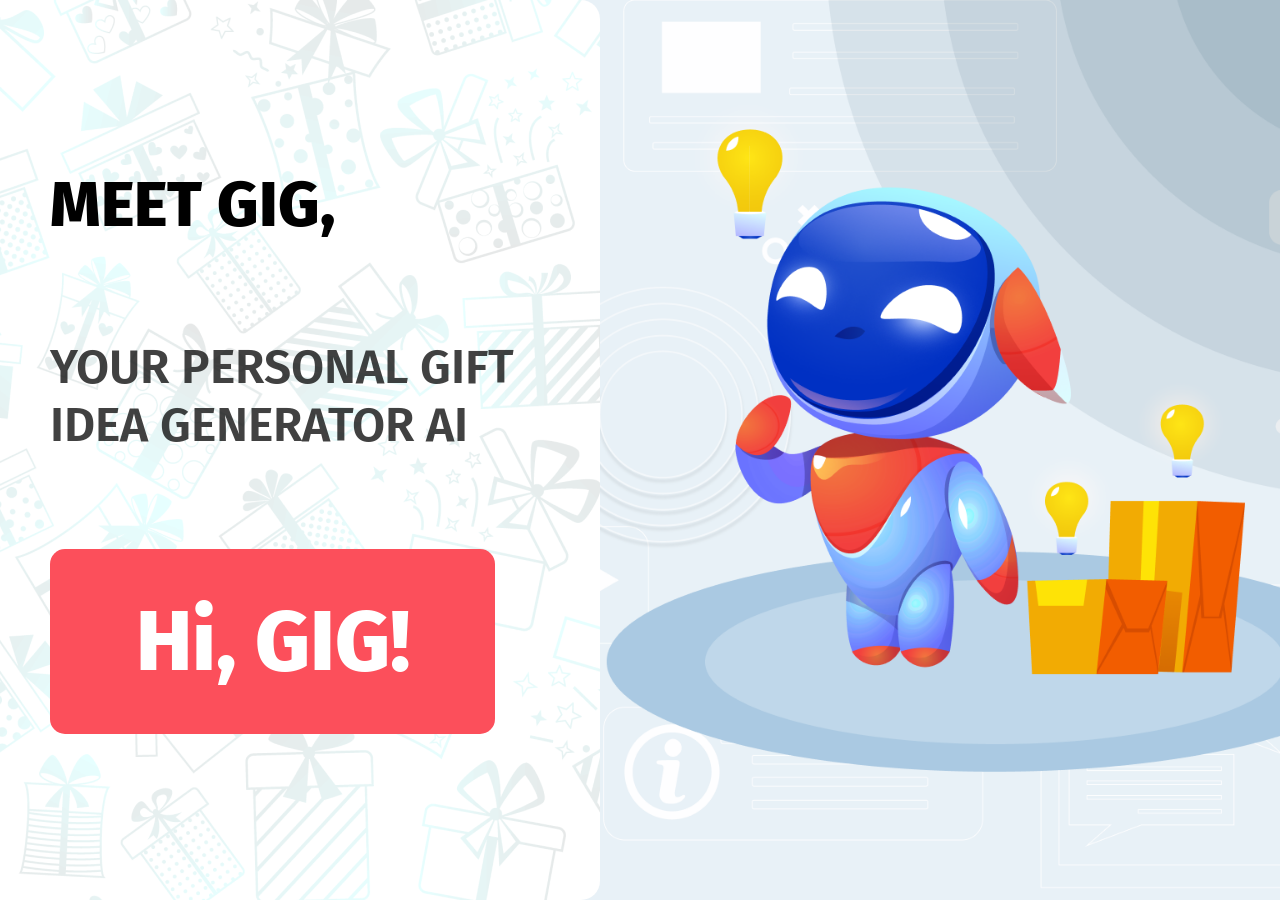
<file: index.html>
<!DOCTYPE html>
<html lang="en">
  <head>
    <meta charset="UTF-8" />
    <meta http-equiv="X-UA-Compatible" content="IE=edge" />
    <meta name="viewport" content="width=device-width, initial-scale=1.0" />
    <link rel="stylesheet" href="./style.css" />
    <link rel="preconnect" href="https://fonts.googleapis.com" />
    <link rel="preconnect" href="https://fonts.gstatic.com" crossorigin />
    <link
      href="https://fonts.googleapis.com/css2?family=Fira+Sans:wght@400;500;600;700;800;900&display=swap"
      rel="stylesheet" />
    <title>Document</title>
  </head>
  <body>
    <div class="hello-container">
      <div class="hello-content">
        <h1>MEET GIG,</h1>
        <p>Your personal gift idea generator AI</p>
        <button><a href="./chat.html">Hi, GIG!</a></button>
      </div>
    </div>
  </body>
</html>
</file>
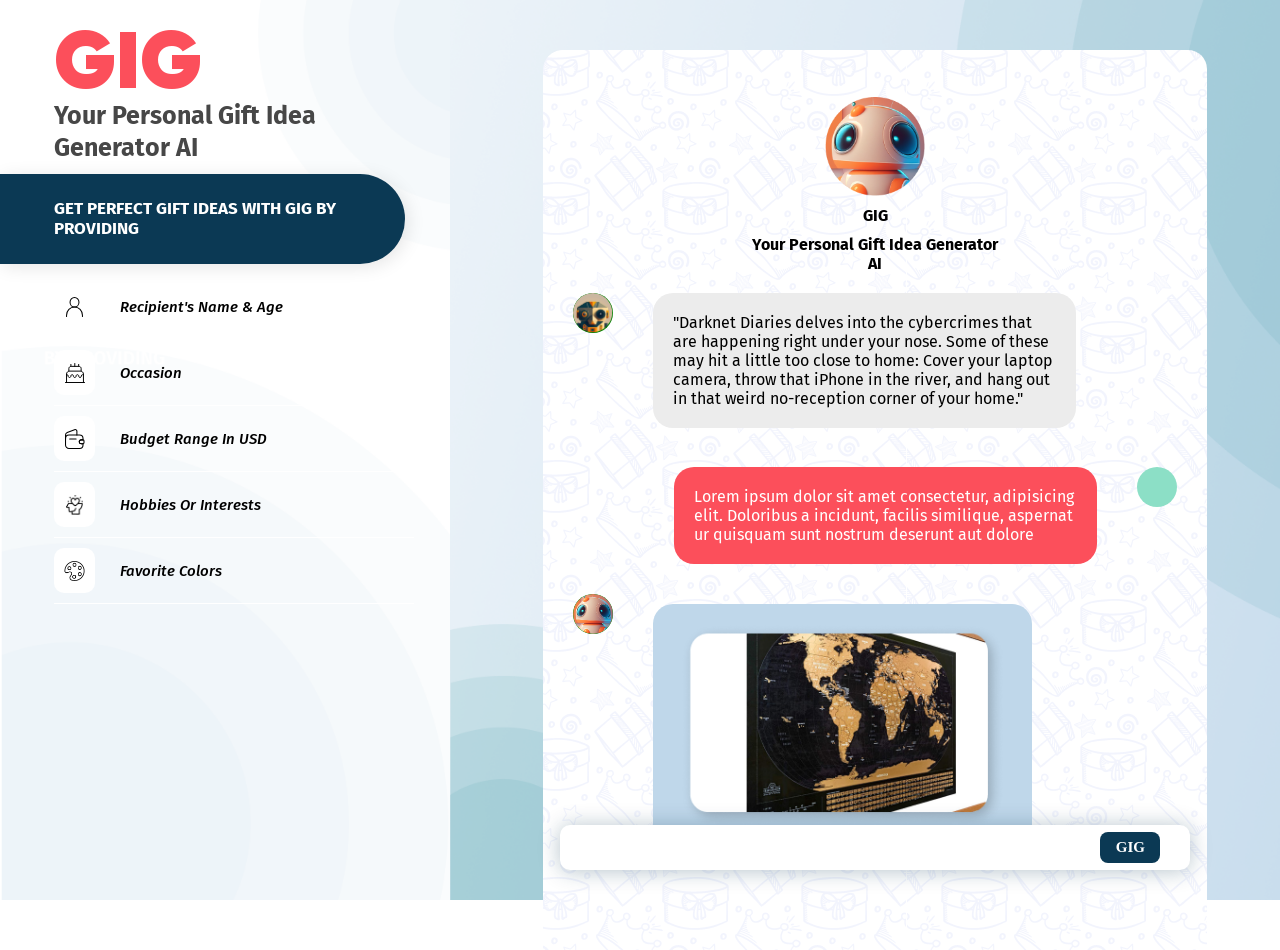
<file: chat.html>
<!DOCTYPE html>
<html lang="en">
  <head>
    <meta charset="UTF-8" />
   
    <link
      href="https://fonts.googleapis.com/css2?family=Fira+Sans:wght@400;500;600;700;800;900&display=swap"
      rel="stylesheet" />
    <meta http-equiv="X-UA-Compatible" content="IE=edge" />
    <meta name="viewport" content="width=device-width, initial-scale=1.0" />
    <link rel="stylesheet" href="./chat.css" />
    <title>Document</title>
  </head>
  <body>
    <div class="chat-wrapper">
      <div class="left-menu">
        <h1>GIG</h1>
        <p>Your personal gift idea generator AI</p>
        <div class="header">Get Perfect Gift Ideas with GIG by providing</div>
        <ul class="menu-list">
          <li>
            <div class="icon-cont">
              <img src="./assets/user.svg" alt="user" />
            </div>
            <p>Recipient's Name & Age</p>
          </li>
          <!-- /////////////////// -->
          <li>
            <div class="icon-cont">
              <img src="./assets/cake.svg" alt="user" />
            </div>
            <p>Occasion</p>
          </li>
          <!-- /////////////////// -->
          <li>
            <div class="icon-cont">
              <img src="./assets/wallet.svg" alt="user" />
            </div>
            <p>Budget Range in USD</p>
          </li>
          <!-- /////////////////// -->
          <li>
            <div class="icon-cont">
              <img src="./assets/hobbies.png" alt="user" />
            </div>
            <p>Hobbies or Interests</p>
          </li>
          <!-- /////////////////// -->
          <li>
            <div class="icon-cont">
              <img src="./assets/color.png" alt="user" />
            </div>
            <p>Favorite colors</p>
          </li>
          <!-- /////////////////// -->
        </ul>
      </div>
      <div class="chat-main-wrapper">
        <div class="chat-container">
          <div class="chat">
            <div class="chat-header">
              <img src="./assets/robot-circle.png" alt="robot" />
              <p class="chat-name">GIG</p>
              <p>Your personal gift idea generator AI</p>
            </div>
            <div class="chat-messages">
              <div class="message">
                <img src="./assets/dog-circle.png" alt="" class="bot-img" />
                <p class="message-text">
                  "Darknet Diaries delves into the cybercrimes that are
                  happening right under your nose. Some of these may hit a
                  little too close to home: Cover your laptop camera, throw that
                  iPhone in the river, and hang out in that weird no-reception
                  corner of your home."
                </p>
              </div>
              <div class="user-message">
                <p class="user-message-text">
                  Lorem ipsum dolor sit amet consectetur, adipisicing elit.
                  Doloribus a incidunt, facilis similique, aspernatur quisquam
                  sunt nostrum deserunt aut dolore
                </p>
                <div class="user-img"></div>
              </div>
              <div class="gift-card">
                <img src="./assets/robot-circle.png" alt="" class="bot-img" />
                <div class="gift">
                  <img src="assets/item.png" alt="" />
                  <h3>Scratch-off World Map:</h3>
                  <p class="card-text">
                    Henry can scratch off the places he's traveled to on this
                    interactive world map. It's a great way for him to keep
                    track of his adventures and plan his next trip.
                  </p>
                  <div class="btns">
                    <p class="price">Price: <span>$28.99</span></p>
                    <button><a href=""> Buy It Now</a></button>
                  </div>
                </div>
              </div>


              <div class="progress-card">
                <img src="./assets/robot-circle.png" alt="" class="bot-img" />
                
                <div class="progressbar">
                  
                <div class="message-progress">
                
                <div class="progress-bar"></div>
                <h1 class="count"></h1>
                
              </div>
                </div>
              </div>



              <div class="load-cont">
                <div class="load-more">
                  <a href="#"><img src="assets/fire.png" alt=""></a>
                </div>
                <div class="load-more">
                  <a href="#"><img src="assets/cold.png" alt=""></a>
                </div>
                <button class="reset"><a href="#">Reset</a></button>
              </div>
              <div class="bot-answer"></div>
            </div>
          </div>
          <div class="input-cont">
            <input class="input" type="text" />
            <div class="input-text"><a href="#">GIG</a></div>
          </div>
        </div>
      </div>
    </div>
    <script src="./chat.js"></script>
  </body>
</html>
</file>
<file: style.css>
* {
  margin: 0;
  padding: 0;
  box-sizing: border-box;
}
body {
  background-image: url("./assets/bg-mian3.png");
  background-position: center;
  background-size: cover;
  height: 100%;
  overflow: hidden;
}
.hello-container {
  width: 100%;
  max-width: 600px;
  height: 100vh;
  background-color: #fff;
  border-radius: 0 19px 19px 0;
  background-image: url("./assets/bg-white.png");  
  display: flex;
  justify-content: center;
  align-items: center;

}

.hello-content {
  width: 500px;
  
}
.hello-content h1 {
  font-family: "Fira Sans";
  font-style: normal;
  font-weight: 800;
  font-size: 64px;
  line-height: 77px;
  /* identical to box height */
  text-transform: uppercase;
  color: #000000;
}
.hello-content p {
  font-family: "Fira Sans";
  font-style: normal;
  font-weight: 600;
  font-size: 48px;
  line-height: 58px;
  text-transform: uppercase;
  color: rgba(17, 17, 17, 0.8);
  margin: 95px 0;
}
.hello-content button {
  width: 445px;
  height: 185px;
 
  background: #FC4F5B;
  border: 0;
  outline: 0;
  border-radius: 15px;
  font-family: "Fira Sans";
  font-style: normal;
  font-weight: 800;
  font-size: 85px;
  line-height: 102px;
  /* identical to box height */
  text-align: center;
  color: #ffffff;
  cursor: pointer;
}
.hello-content button a {
  color: #ffffff;
  cursor: pointer;
  text-decoration: none;
  display: block;
  width: 100%;
}

@media all and (max-width: 552px) {
  body {
    background-image: url("./assets/mobile.png");
    background-size: cover;
    background-position: center;
    max-height: 100vh;
  }
  .hello-container {
    align-items: flex-start;
  }
  .hello-content {
    margin: 100px 10px;
  }
  .hello-container {
    background-image: none;
    background-color: transparent;
  }
  .hello-content button {
    width: 216px;
    height: 86px;
    font-family: "Fira Sans";
    font-style: normal;
    font-weight: 800;
    font-size: 40px;
    line-height: 48px;
    /* identical to box height */
    text-align: center;
    color: #ffffff;
  }
  .hello-content h1 {
    font-family: "Fira Sans";
    font-style: normal;
    font-weight: 800;
    font-size: 32px;
    line-height: 38px;
    text-align: center;
    text-transform: uppercase;
    color: #000;
  }
  .hello-content p {
    font-family: "Fira Sans";
    font-style: normal;
    font-weight: 800;
    font-size: 20px;
    line-height: 24px;
    text-align: center;
    text-transform: uppercase;
    color: #000;
    margin: 30px 0;
    width: 282px;
  }
  .hello-container {
    width: 100% !important;
    max-width: 100%;
  }
  .hello-content {
    width: 100%;
    display: flex;
    flex-direction: column;
    align-items: center;
  }
}
</file>
<file: chat.css>
@font-face {
  font-family: 'Gilroy';
  src: url('./assets/font/Gilroy-Heavy.ttf') format('woff2');
}

@font-face {
  font-family: 'FiraGO';
  src: url('./assets/font/FiraGO-Regular.ttf') format('woff2');
}

* {
  margin: 0;
  padding: 0;
  box-sizing: border-box;
}

a {
  color: #000000;
  text-decoration: none;
}

a:hover {
  text-decoration: none;
  color: #000000;
}
body {
  max-height: 100vh;
  overflow-y: hidden;
}
.chat-wrapper {
  width: 100%;
  max-height: 100vh;
  display: flex;
  justify-content: space-between;
  background: linear-gradient(
    152.36deg,
    #fff1e6 0.79%,
    #fde2e4 97.68%,
    #fff1e6 97.68%
  );
}
.left-menu {
  width: 550px;
  min-height: 100vh;
  background-color: #e2ece9;
  background-image: url("./assets/bg-left.png");
  background-size: cover;
}

.left-menu h1 {
  font-family: "Gilroy";
  font-style: normal;
  font-weight: 900;
  font-size: 100px;
  line-height: 127px;
  /* identical to box height */
  color: #FC4F5B;
  margin-left: 54px;
  margin-top: 61px;
}
.left-menu p {
  font-family: "Fira Sans";
  font-style: normal;
  font-weight: 700;
  font-size: 40px;
  line-height: 48px;
  text-transform: capitalize;
  color: #474747;
  margin-left: 54px;
}
.header {
  width: 90%;
  border-radius: 0 49px 49px 0;
  background: #0B3954;
  box-shadow: 3px 3px 18px rgba(0, 0, 0, 0.1);
  padding: 25px 54px;
  font-family: "Fira Sans";
  font-style: normal;
  font-weight: 700;
  font-size: 23px;
  line-height: 28px;
  text-transform: uppercase;
  color: #ffffff;
  margin-top: 20px;
  margin-bottom: 40px;
}
.menu-list {
  width: 80% !important;
  margin-left: 54px !important;
  justify-content: center;
}
.menu-list li {
  display: flex;
  align-items: center;
  list-style: none;
  padding: 15px 0;
  border-bottom: 1px solid #ffffff;
}
.menu-list li p {
  font-family: "Fira Sans";
  font-style: italic;
  font-weight: 500;
  font-size: 20px;
  line-height: 24px;
  /* identical to box height */
  color: #000000;
  margin-left: 25px;
}
.icon-cont {
  width: 61px;
  height: 61px;
  background-color: #fff;
  border-radius: 10px;
  display: flex;
  justify-content: center;
  align-items: center;
}
/* ///// */
.chat-main-wrapper {
  min-height: 100px !important;
  display: flex;
  justify-content: center;
  flex: 1;
  background-image: url("./assets/chat-bg.png");
  background-size: cover;
}

.chat-container {
  width: 80%;
  min-height: 100vh;
  height: auto;
  background-image: url("./assets/bg-chat1.png");
  border-radius: 0 19px 0px 0;
  display: flex;
  flex-direction: column;
  justify-content: center;
  align-items: center;
  margin-left: 20px;
  margin-top: 50px;
}


.chat {
  width: 100%;
  display: flex;
  flex-direction: column;
  height: 100%;
  overflow-y: scroll;
  padding: 30px;
}


.chat::-webkit-scrollbar {
  width: 15px;
  border-top-right-radius: 80px 80px;
    background: #ECECEC;
}

.chat::-webkit-scrollbar-track {
  border-radius: 20px;
  background: #ECECEC;
}

.chat::-webkit-scrollbar-thumb {
  background: #0B3954;
  border-radius: 20px;
}




.chat-header {
  display: flex;
  flex-direction: column;
  align-items: center;
  margin-top: 77px;
}
.chat-name {
  font-family: "Gilroy";
  font-style: normal;
  font-weight: 900;
  font-size: 20px;
  line-height: 25px;
  text-align: center;
  color: #000000;
  margin-top: 10px;
}

.chat-header p {
  font-family: "Fira Sans";
  font-style: normal;
  font-weight: 700;
  font-size: 16px;
  line-height: 19px;
  text-align: center;
  text-transform: capitalize;
  color: #000000;
  margin-top: 10px;
  width: 256px;
}
.input-cont {
  width: 95%;
  background-color: #ffff;
  display: flex;
  justify-content: space-between;
  align-items: center;
  padding: 0 30px;
  margin-bottom: 80px;


  box-shadow: 0px 1px 21px rgba(11, 57, 84, 0.3);
  border-radius: 10px;
}
.input-cont input {
  flex: 1;
  height: 100%;
  height: 45px;
  border: 0;
  outline: 0;
  border-radius: 20px;

}
.input-text {
  width: 60px;
  height: 31px;
  background: #0B3954;
  border-radius: 8px;
  font-family: "Gilroy";
  font-style: normal;
  font-weight: bold;
  font-size: 15px;
  line-height: 19px;
  text-align: center;
  display: flex;
  justify-content: center;
  align-items: center;
}

.input-text a {
  color: #ffffff;
  font-family: 'Gilroy GEO';
  padding: 10px;

}

.message,
.user-message {
  display: flex;
  margin-top: 20px;
}

.message-progress{
  display: flex;
  justify-content: space-between;
  width: 400px;
  align-items: center;
  margin-top: 20px;
}

.bot-img {
  width: 40px;
  height: 40px;
  border-radius: 50%;
  background: green;
}
.user-img {
  width: 40px;
  height: 40px;
  border-radius: 50%;
  background-color: red;
}
.message-text {
  margin-left: 40px;
  max-width: 70%;
  word-break: break-all;
  padding: 20px;
  background: #ECECEC;
  border-radius: 20px;
  font-family: "Fira Sans";
  font-style: normal;
  font-weight: 400;
  font-size: 16px;
  line-height: 19px;
  color: #000000;
  word-break: normal;
}
.user-message-text {
  margin-right: 40px;
  word-break: break-all;
  max-width: 70%;
  padding: 20px;
  background: #fde2e4;
  border-radius: 20px;
  font-family: "Fira Sans";
  font-style: normal;
  font-weight: 400;
  font-size: 16px;
  line-height: 19px;
  color: #ffffff;
  background: #FC4F5B !important;
}
.user-message {
  margin-left: auto;
  justify-content: right;
  margin-top: 39px;
  margin-bottom: 30px;
}
.gift-card {
  display: flex;
}
.gift {
  width: 379px;
  background-color: #BFD7EA;
  display: flex;
  flex-direction: column;
  padding: 20px 27px;
  border-radius: 20px;
  margin-top: 10px;
  margin-left: 40px;
}
.gift img {
  border-radius: 19px;
  width: 100%;
  height: auto;
}
.gift h3 {
  font-family: "Fira Sans";
  font-style: normal;
  font-weight: 900;
  font-size: 16px;
  line-height: 19px;
  text-transform: uppercase;
  color: #000000;
  margin-top: 17px;
}
.card-text {
  font-family: "FiraGO";
  font-style: normal;
  font-weight: 400;
  font-size: 12px;
  line-height: 14px;
  color: #484848;
  margin-top: 24px;
}
.btns {
  margin-top: 24px;
}
.btns button {
  font-family: "Fira Sans";
  font-style: normal;
  font-weight: 400;
  font-size: 12px;
  line-height: 14px;
  color: #484848;
}

.btns p {
  font-family: "Fira Sans";
}

.btns p span {
  color: #000000;
  font-weight: bold;
}
.load-cont {
  display: flex;
  justify-content: center;
  align-items: center;
  flex-wrap: wrap;
  margin-top: 20px;
  margin-bottom: 50px;
}

.load-more {
  font-family: "Fira Sans";
  font-style: normal;
  font-weight: 500;
  font-size: 16px;
  line-height: 19px;
  color: #000000;
  border-radius: 10px;
  border: 0;
  outline: 0;
  padding: 10px;
}

.load-more a {
  padding: 10px;
}


.reset {
  display: block;
  height: 50px;
  font-family: "FiraGO";
  font-style: normal;
  font-weight: 500;
  font-size: 16px;
  line-height: 19px;
  color: #000000;
  background: #ededed;
  border-radius: 10px;
  padding: 10px 17px;
  border: 0;
  outline: 0;
  margin-left: 20px;
}
.reset a {
  width: 100%;
  padding: 10px 30px;
  font-family: "FiraGO";

}

.reset:hover {
  cursor: pointer;
  background: #e4e1e1;
  transition: 1s;

}








.progressbar {
  width: 379px;
  background-color: #BFD7EA;
  display: flex;
  flex-direction: column;
  padding: 20px 27px;
  border-radius: 20px;
  margin-top: 10px;
  margin-left: 40px;
}


.progress-card {
  display: flex;
  width: 300px;

}

.message-progress {
  width: 320px;
  margin-top: 0;
}


.progress-bar {
  width: 200px;
  border-radius: 30px;
  height: 5px;
  background-image: linear-gradient( to right, rgba(8, 126, 139, 1), rgba(191, 215, 234, 1) );
  
}


.count {
  text-align: center;
  font-weight: 100;
  font-size: 20px;
  color: #000;
  font-weight: bold;
  margin: 5px;
}





@media all and (max-width: 1115px) {
  .left-menu {
    display: none;
  }
  .chat-container {
    width: 100%;
    margin: 0 !important;
  }

  .input-cont {
    width: 95%;
    background-color: #ffff;
    box-shadow: 0px 1px 21px #fad2e1;
    border-radius: 20px;
    display: flex;
    justify-content: space-between;
    align-items: center;
    padding: 0 30px;
    margin-bottom: 20px;


  box-shadow: 0px 1px 21px rgba(11, 57, 84, 0.3);
  border-radius: 10px;
  }



}



.gift button {
  width: 100%;
  height: 34px;
  background-color: #ffffff;
  font-family: "Fira Sans";
  font-style: normal;
  font-weight: 500;
  font-size: 12px;
  line-height: 14px;
  color: #000000;
  border-radius: 10px;
  border: 0;
  outline: 0;
  margin-top: 20px;
}

.gift button a {
  display: block;
  width: 100%;
  padding: 10px;

}
@media all and (max-width: 1920px) {
  .left-menu h1 {
    margin-left: 54px;
    margin-top: 21px;
  }

  .left-menu {
    width: 550px;
    min-height: 100vh;
    background-color: #ffffff;
  }

  .left-menu h1 {
    font-family: "Gilroy";
    font-style: normal;
    font-weight: 900;
    font-size: 100px;
    line-height: 137px;
    /* identical to box height */
    color: #FC4F5B ;
  }
  .left-menu p {
    font-family: "Fira Sans";
    font-style: normal;
    font-weight: 700;
    font-size: 35px;
  }
  .header {
    font-size: 17px;
    line-height: 20px;
    margin-top: 30px;
    margin-bottom: 30px;
  }
  .menu-list {
    width: 416px;
    margin-left: 20px;
    justify-content: center;
  }
  .menu-list li {
    display: flex;
    align-items: center;
    list-style: none;
    padding: 10px 0;
  }
  .menu-list li p {
    font-size: 15px;
    line-height: 20px;
  }
  .icon-cont {
    width: 41px;
    height: 45px;
  }
  .icon-cont img {
    height: 20px;
  }
}

@media all and (max-width: 1466px) {
  .left-menu h1 {
    margin-left: 54px;
    margin-top: 61px;
  }

  .left-menu {
    width: 450px;
  }
  .chat-container {
    height: 100vh;
  }
  .chat-header {
    display: flex;
    flex-direction: column;
    align-items: center;
    margin-top: 17px;
  }
  .chat-header img {
    width: 100px;
  }
  .left-menu h1 {
    font-size: 80px;
    line-height: 1;
    margin-top: 20px;
  }
  .menu-list {
    margin-top: 5px;
  }
  .left-menu p {
    font-size: 25px;
    margin-top: px;
    padding-right: 30px;
    line-height: 32px;
  }
  .chat-container {
    margin-top: 50px;
  }
  .header {
    font-size: 17px;
    margin: 10px 0;
  }
  .input-cont input {
    flex: 1;
    height: 100%;
    height: 45px;
    border: 0;
    outline: 0;
    border-radius: 20px;
  }

}

@media all and (max-width: 1200px) {

/* 
  .progressbar {
    width: 100%;
    margin-left: 35px;
  }


.progress-card {
  display: flex;
  width: 100%;

}

.progress-bar {
  width: 100%;
}

.message-progress {
  width: 100%;
  margin-top: 0;
} */

}

@media all and (max-width: 572px) {
  .gift {
    width: 80%;
  }
  .chat {
    padding: 10px;
  }

  .chat::-webkit-scrollbar {
    display: none;
  }

  .chat-container {
    padding: 15px 0px;
  }
  .gift {
    margin-left: 10px;
  }
  .message-text {
    margin-left: 10px;
  }
  .user-message-text {
    margin-right: 10px;
  }
  .input-cont {
    margin-bottom: 60px;
  }
  .input-cont input {
    height: 60px;
  }
  .gift button a {
    padding: 10px;
  }

  .load-cont button {
    margin: 5px;
  }

  .progressbar {
    width: 100%;
    margin-left: 10px;
  }


.progress-card {
  display: flex;
  width: 90%;

}

.progress-bar {
  width: 100%;
}

.message-progress {
  width: 100%;
  margin-top: 0;
}
 
}


@media all and (max-width: 400px) {
  .input-cont input {
    height: 60px;
  }

  .progress-card {
    display: flex;
    width: 95%;
  
  }
}

@media all and (max-width: 340px) {
  .input-cont {
    margin-bottom: 20px;
  }

  .body {
    min-height: 100%;
  }

  .progress-card {
    display: flex;
    width: 95%;
  
  }
}
</file>
